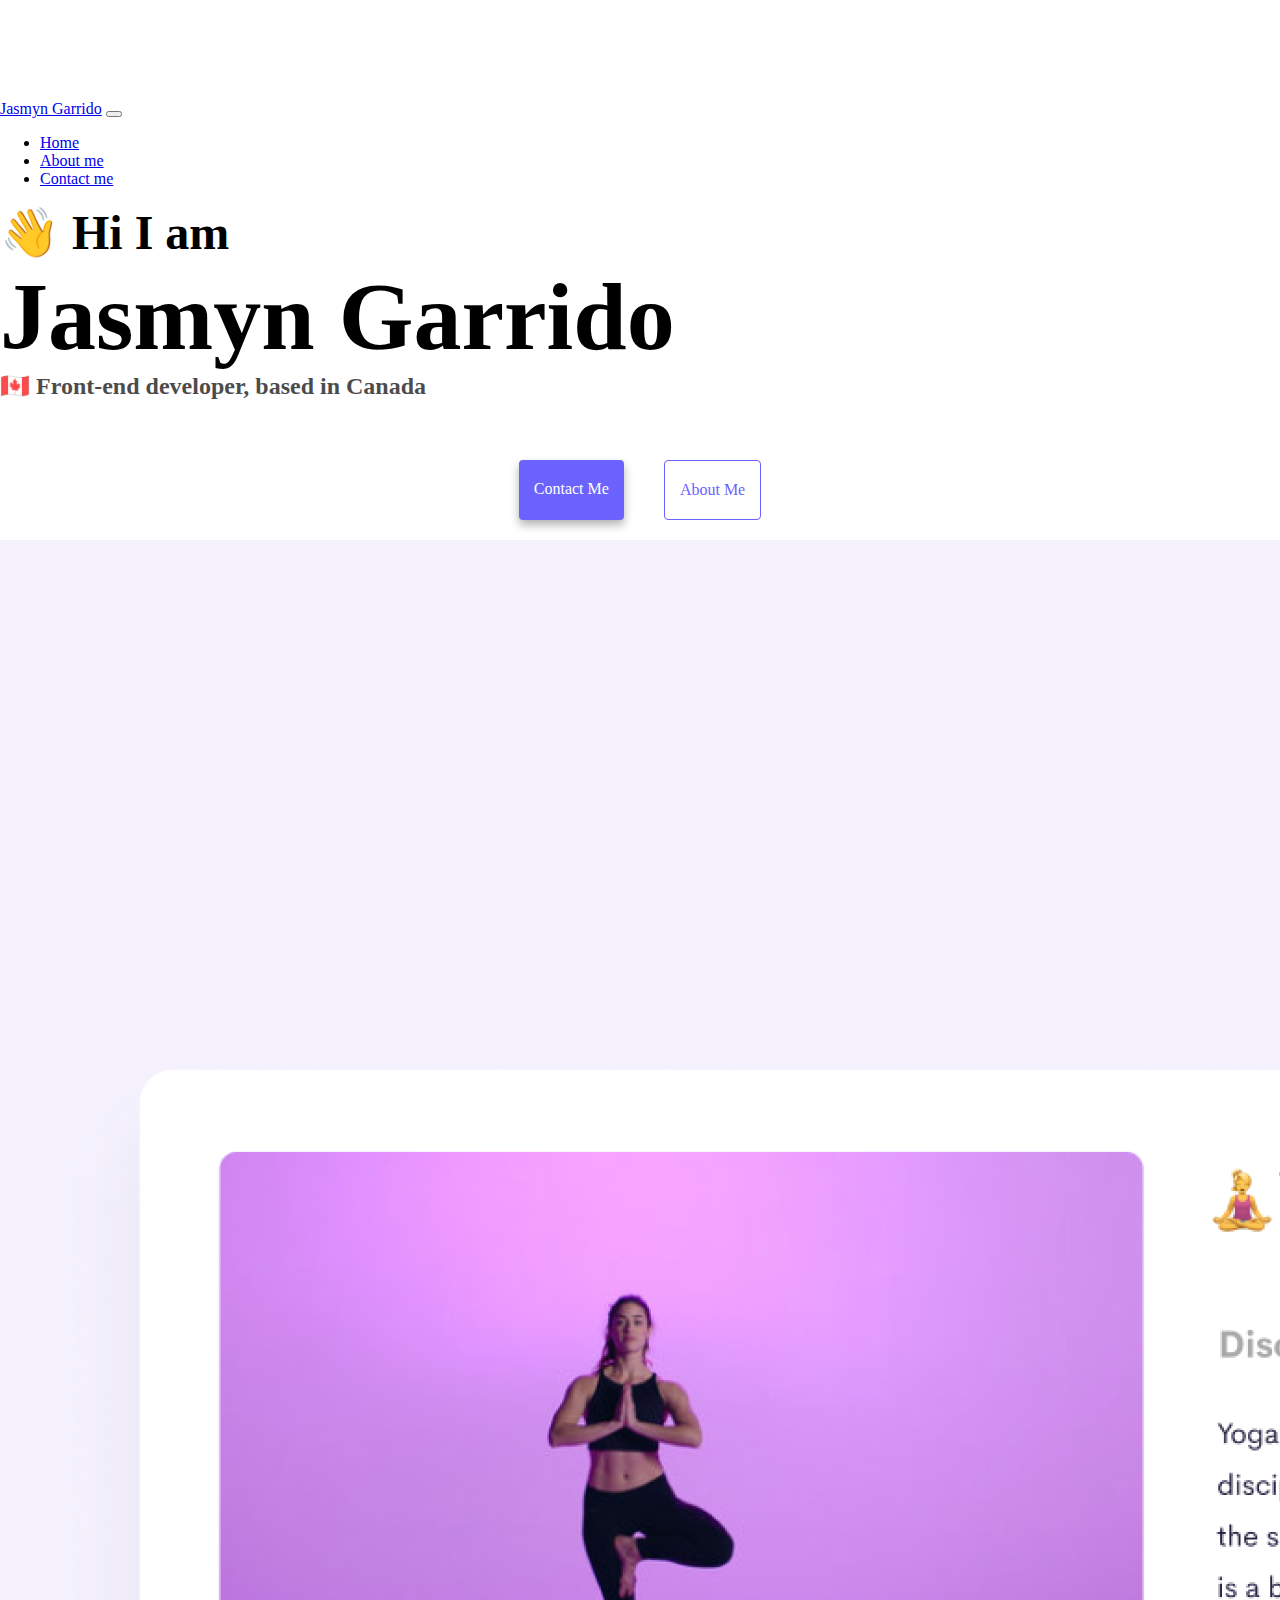
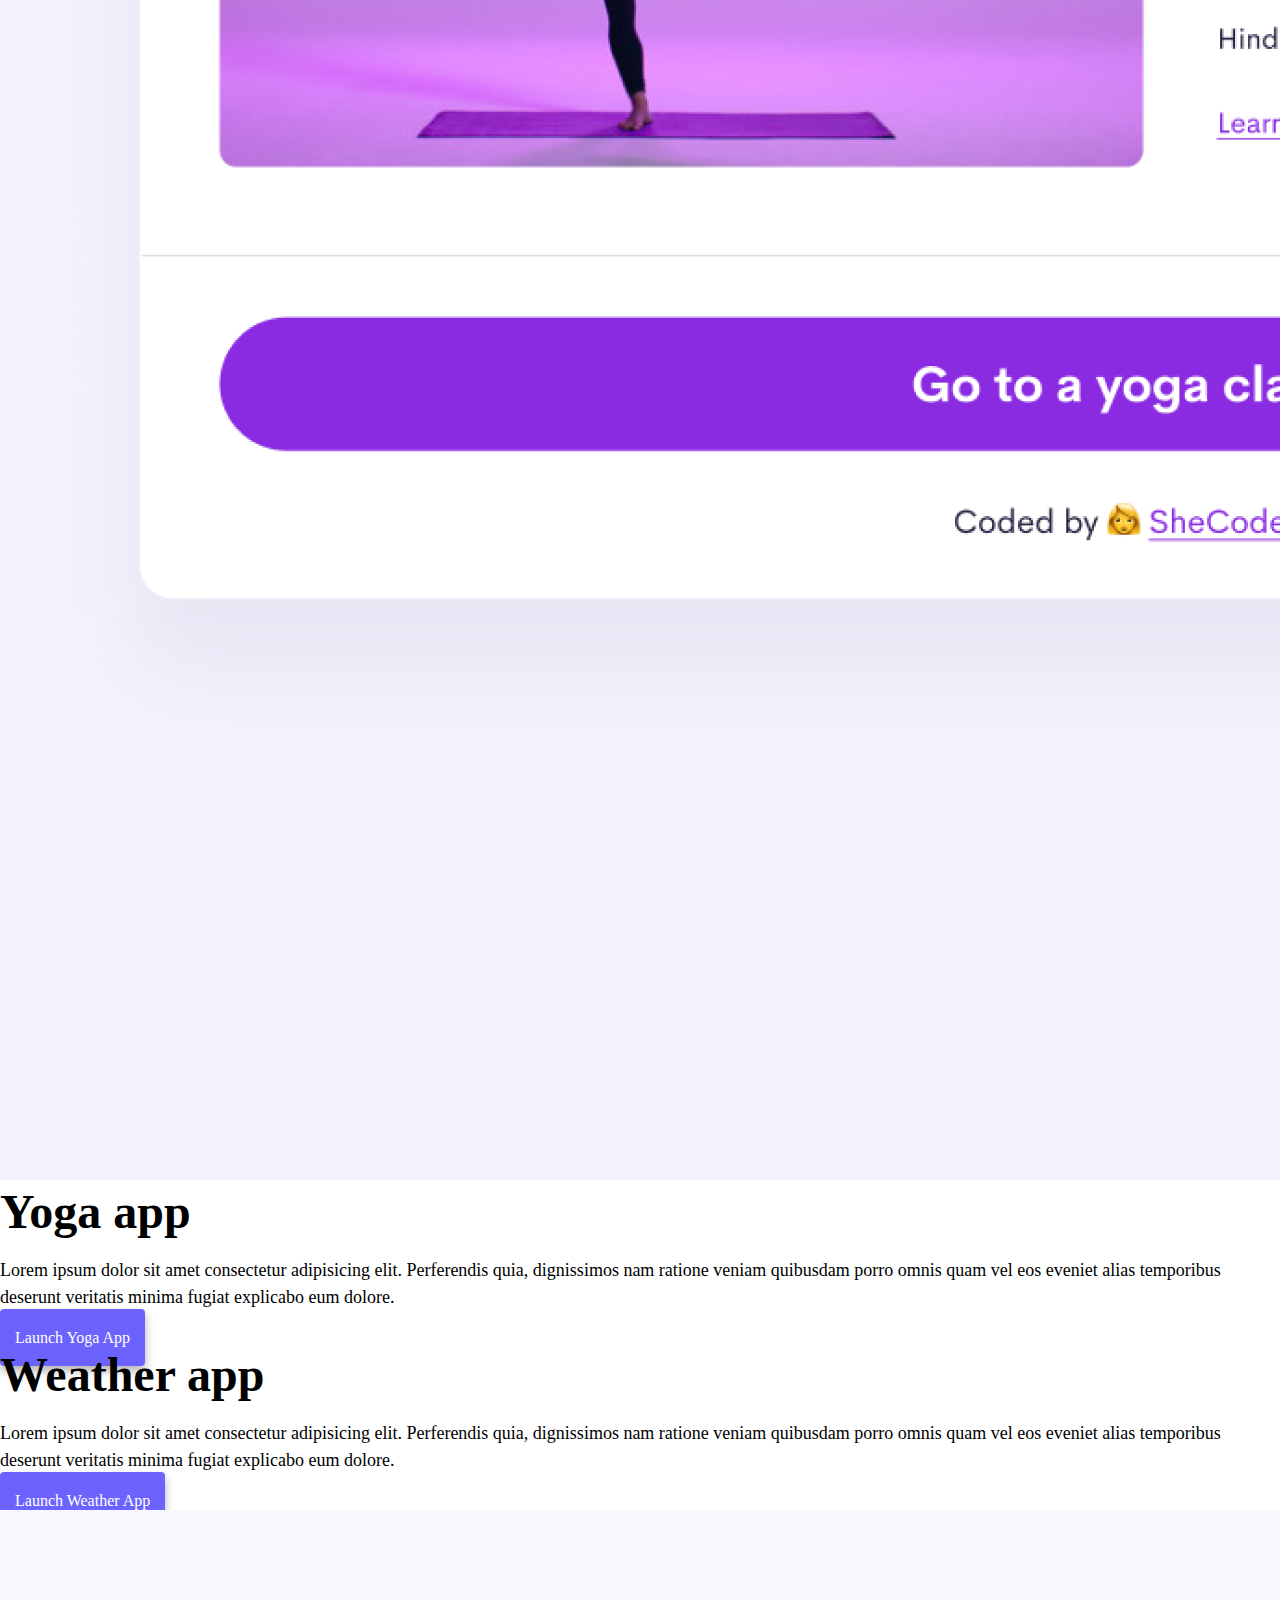
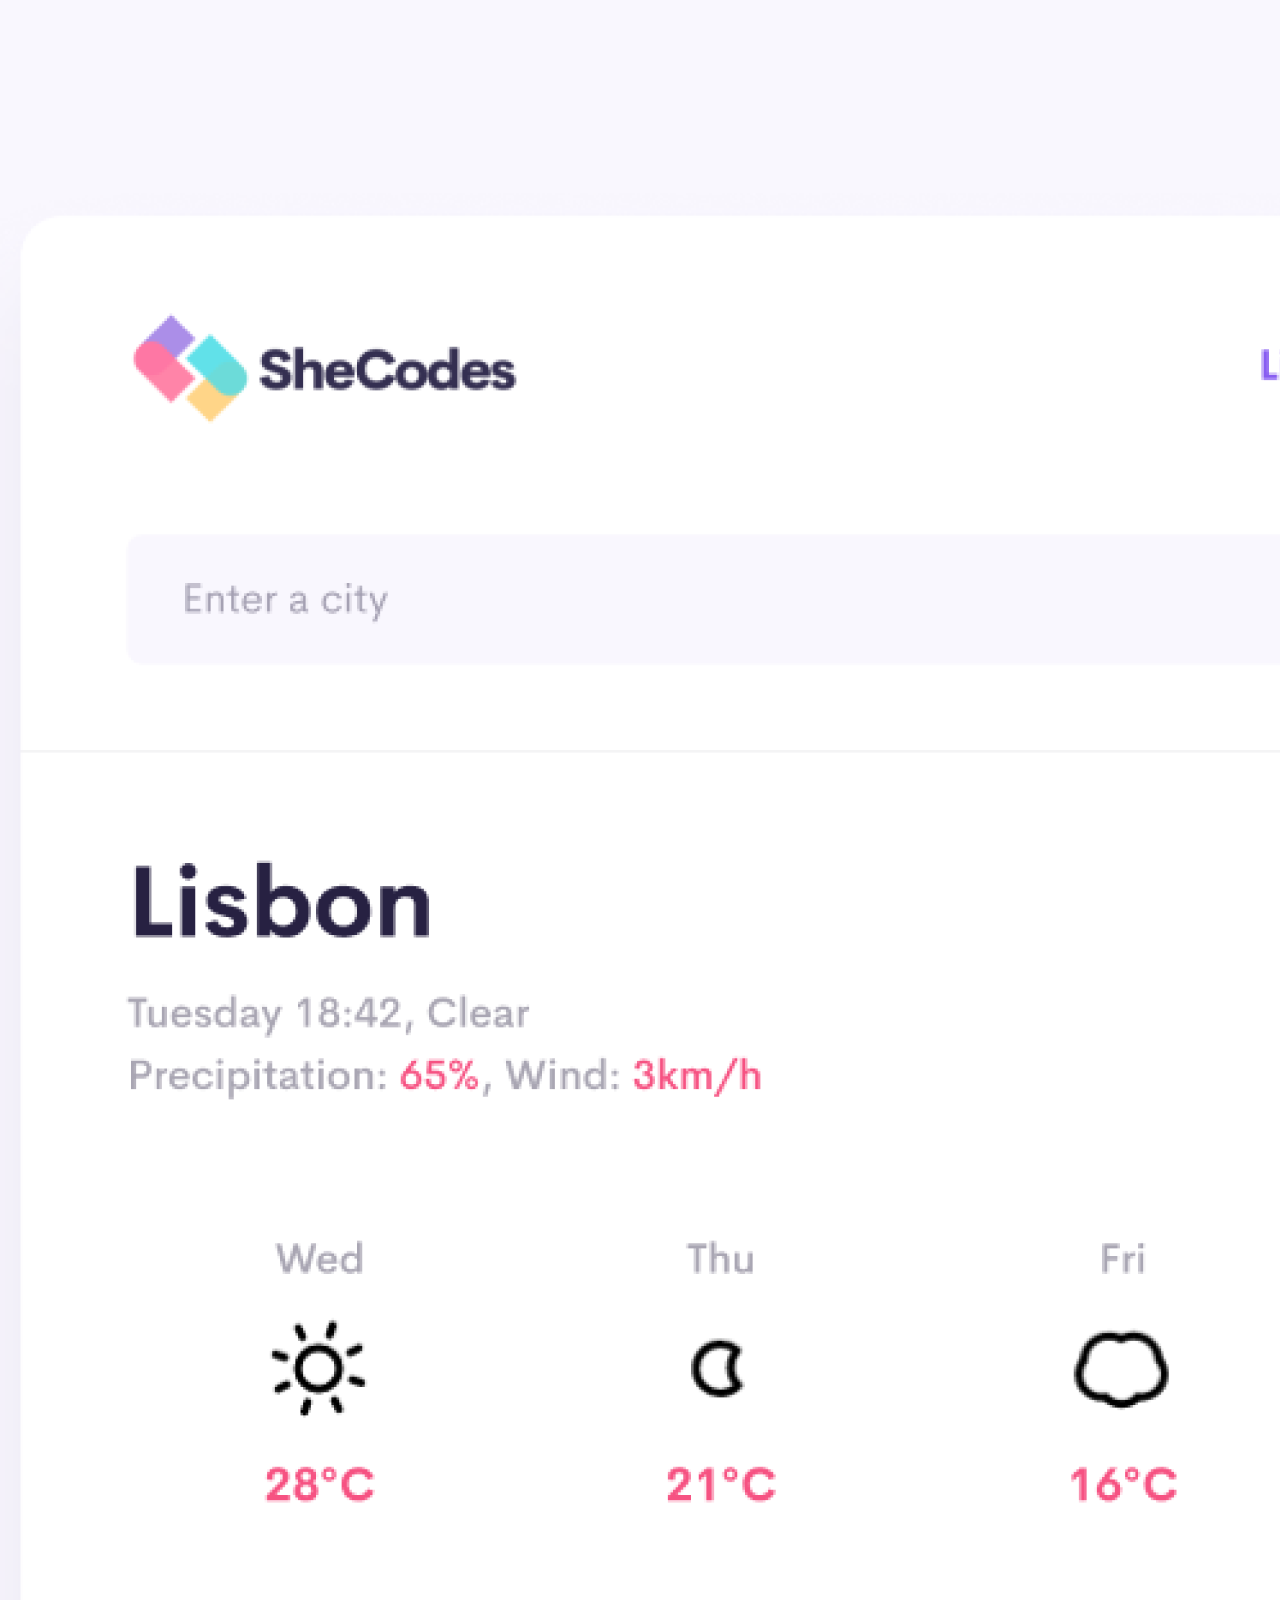
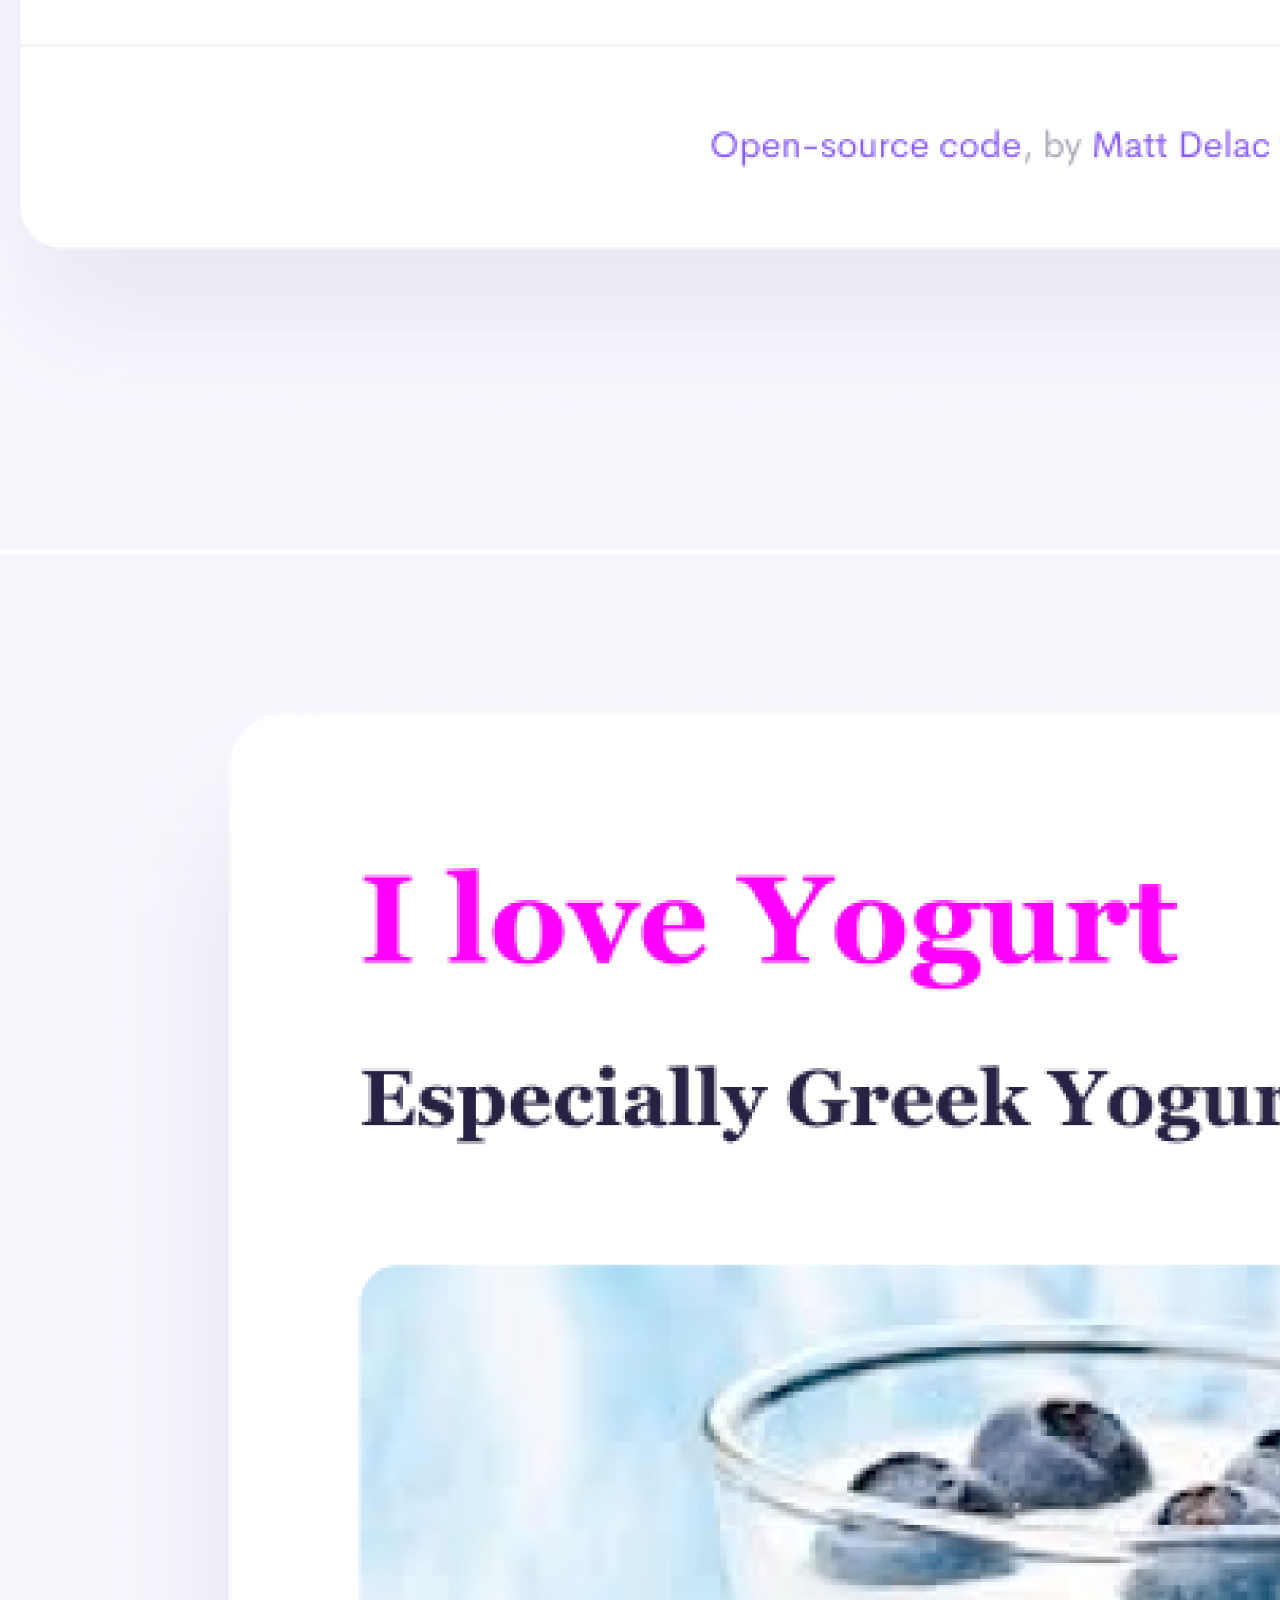
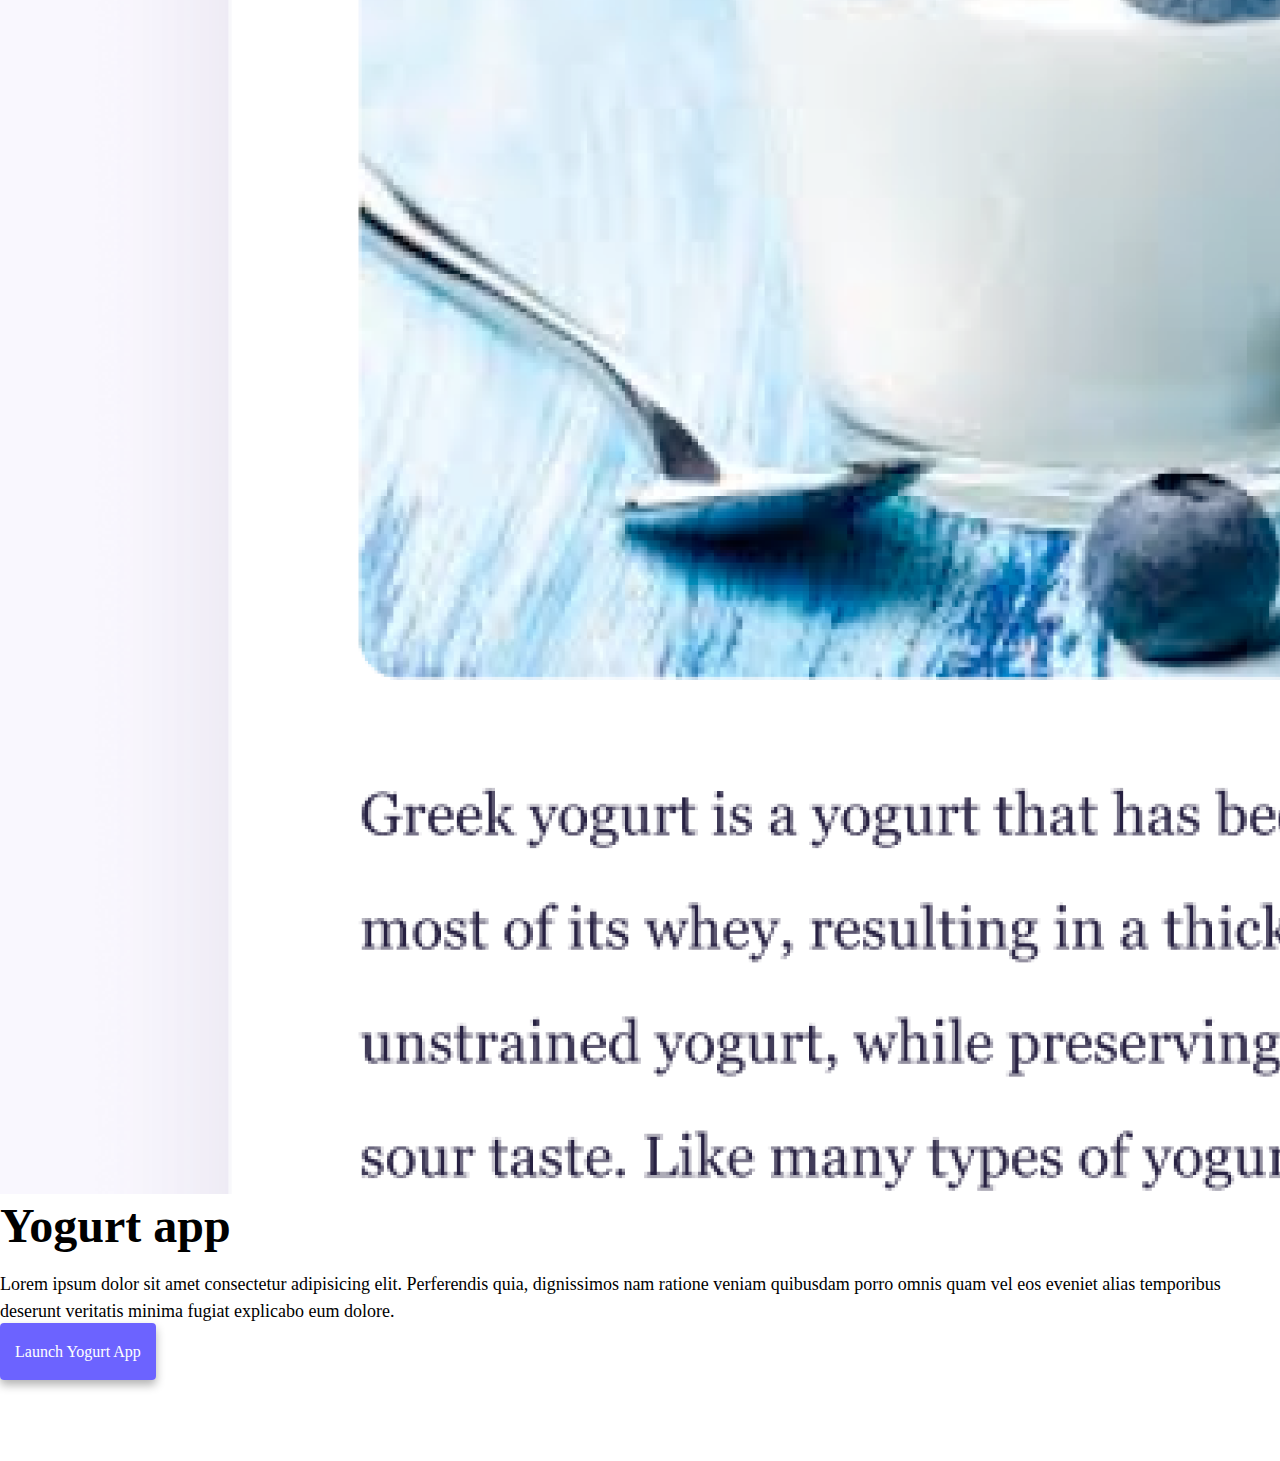
<file: index.html>
<!DOCTYPE html>
<html lang="en">
  <head>
    <meta charset="UTF-8" />
    <meta http-equiv="X-UA-Compatible" content="IE=edge" />
    <meta name="viewport" content="width=device-width, initial-scale=1.0" />
    <meta
      name="description"
      content="Jasmyn Garrido is a front-end developer based in Canada, check out his projects and contact him for job inquiries"
    />
    <title>Front-end developer - Jasmyn Garrido</title>
    <link
      href="https://cdn.jsdelivr.net/npm/bootstrap@5.0.0-beta2/dist/css/bootstrap.min.css"
      rel="stylesheet"
      integrity="sha384-BmbxuPwQa2lc/FVzBcNJ7UAyJxM6wuqIj61tLrc4wSX0szH/Ev+nYRRuWlolflfl"
      crossorigin="anonymous"
    />
    <script
      src="https://cdn.jsdelivr.net/npm/bootstrap@5.0.0-beta2/dist/js/bootstrap.bundle.min.js"
      integrity="sha384-b5kHyXgcpbZJO/tY9Ul7kGkf1S0CWuKcCD38l8YkeH8z8QjE0GmW1gYU5S9FOnJ0"
      crossorigin="anonymous"
    ></script>
    <link rel="stylesheet" href="/style.css" />
  </head>
  <body>
    <nav class="navbar navbar-expand-lg navbar-light bg-light fixed-top">
      <div class="container">
        <a class="navbar-brand" href="/" title="Homepage">Jasmyn Garrido</a>
        <button
          class="navbar-toggler"
          type="button"
          data-bs-toggle="collapse"
          data-bs-target="#navbarNav"
          aria-controls="navbarNav"
          aria-expanded="false"
          aria-label="Toggle navigation"
        >
          <span class="navbar-toggler-icon"></span>
        </button>
        <div class="collapse navbar-collapse" id="navbarNav">
          <ul class="navbar-nav">
            <li class="nav-item">
              <a
                class="nav-link active"
                aria-current="page"
                href="/"
                tilte="Homepage"
                >Home</a
              >
            </li>
            <li class="nav-item">
              <a
                class="nav-link"
                href="/about.html"
                title="About Jasmyn Garrido"
                >About me</a
              >
            </li>
            <li class="nav-item">
              <a
                class="nav-link"
                href="/about.html#contact"
                title="Contact Jasmyn Garrido"
                >Contact me</a
              >
            </li>
          </ul>
        </div>
      </div>
    </nav>
    <h2 class="text-center">👋 Hi I am</h2>
    <h1 class="text-center">Jasmyn Garrido</h1>
    <h3 class="text-center">🇨🇦 Front-end developer, based in Canada</h3>
    <div class="navigation-links mb-5">
      <a
        href="/about.html#contact"
        class="primary-link"
        title="Contact Jasmyn Garrido"
        >Contact me</a
      >
      <a href="/about.html" class="secondary-link" title="About Jasmyn Garrido"
        >About me</a
      >
    </div>
    <div class="container">
      <div class="row">
        <div class="col-sm-6">
          <img
            src="/images/yoga.png"
            alt="Yoga project "
            class="img-fluid rounded d-none d-sm-block"
          />
        </div>
        <div class="col-sm-6">
          <h2 class="mb-3">Yoga app</h2>
          <p>
            Lorem ipsum dolor sit amet consectetur adipisicing elit. Perferendis
            quia, dignissimos nam ratione veniam quibusdam porro omnis quam vel
            eos eveniet alias temporibus deserunt veritatis minima fugiat
            explicabo eum dolore.
          </p>
          <div class="mt-5">
            <a href="#" class="primary-link project-link" title="Yoga project"
              >Launch Yoga App</a
            >
          </div>
        </div>
      </div>
      <div class="row mt-5">
        <div class="col-sm-6">
          <h2 class="mb-3">Weather app</h2>
          <p>
            Lorem ipsum dolor sit amet consectetur adipisicing elit. Perferendis
            quia, dignissimos nam ratione veniam quibusdam porro omnis quam vel
            eos eveniet alias temporibus deserunt veritatis minima fugiat
            explicabo eum dolore.
          </p>
          <div class="mt-5">
            <a
              href="#"
              class="primary-link project-link"
              title="Weather project"
              >Launch Weather App</a
            >
          </div>
        </div>
        <div class="col-sm-6">
          <img
            src="/images/weather.png"
            class="img-fluid rounded d-none d-sm-block"
            alt="Weather project"
          />
        </div>
      </div>
      <div class="row mt-5">
        <div class="col-sm-6">
          <img
            src="/images/yogurt.png"
            class="img-fluid rounded d-none d-sm-block"
            alt="Yogurt project"
          />
        </div>
        <div class="col-sm-6">
          <h2 class="mb-3">Yogurt app</h2>
          <p>
            Lorem ipsum dolor sit amet consectetur adipisicing elit. Perferendis
            quia, dignissimos nam ratione veniam quibusdam porro omnis quam vel
            eos eveniet alias temporibus deserunt veritatis minima fugiat
            explicabo eum dolore.
          </p>
          <div class="mt-5">
            <a
              href="#"
              class="primary-link project-link"
              title="Weather project"
              >Launch Yogurt App</a
            >
          </div>
        </div>
      </div>
    </div>
  </body>
</html>
</file>
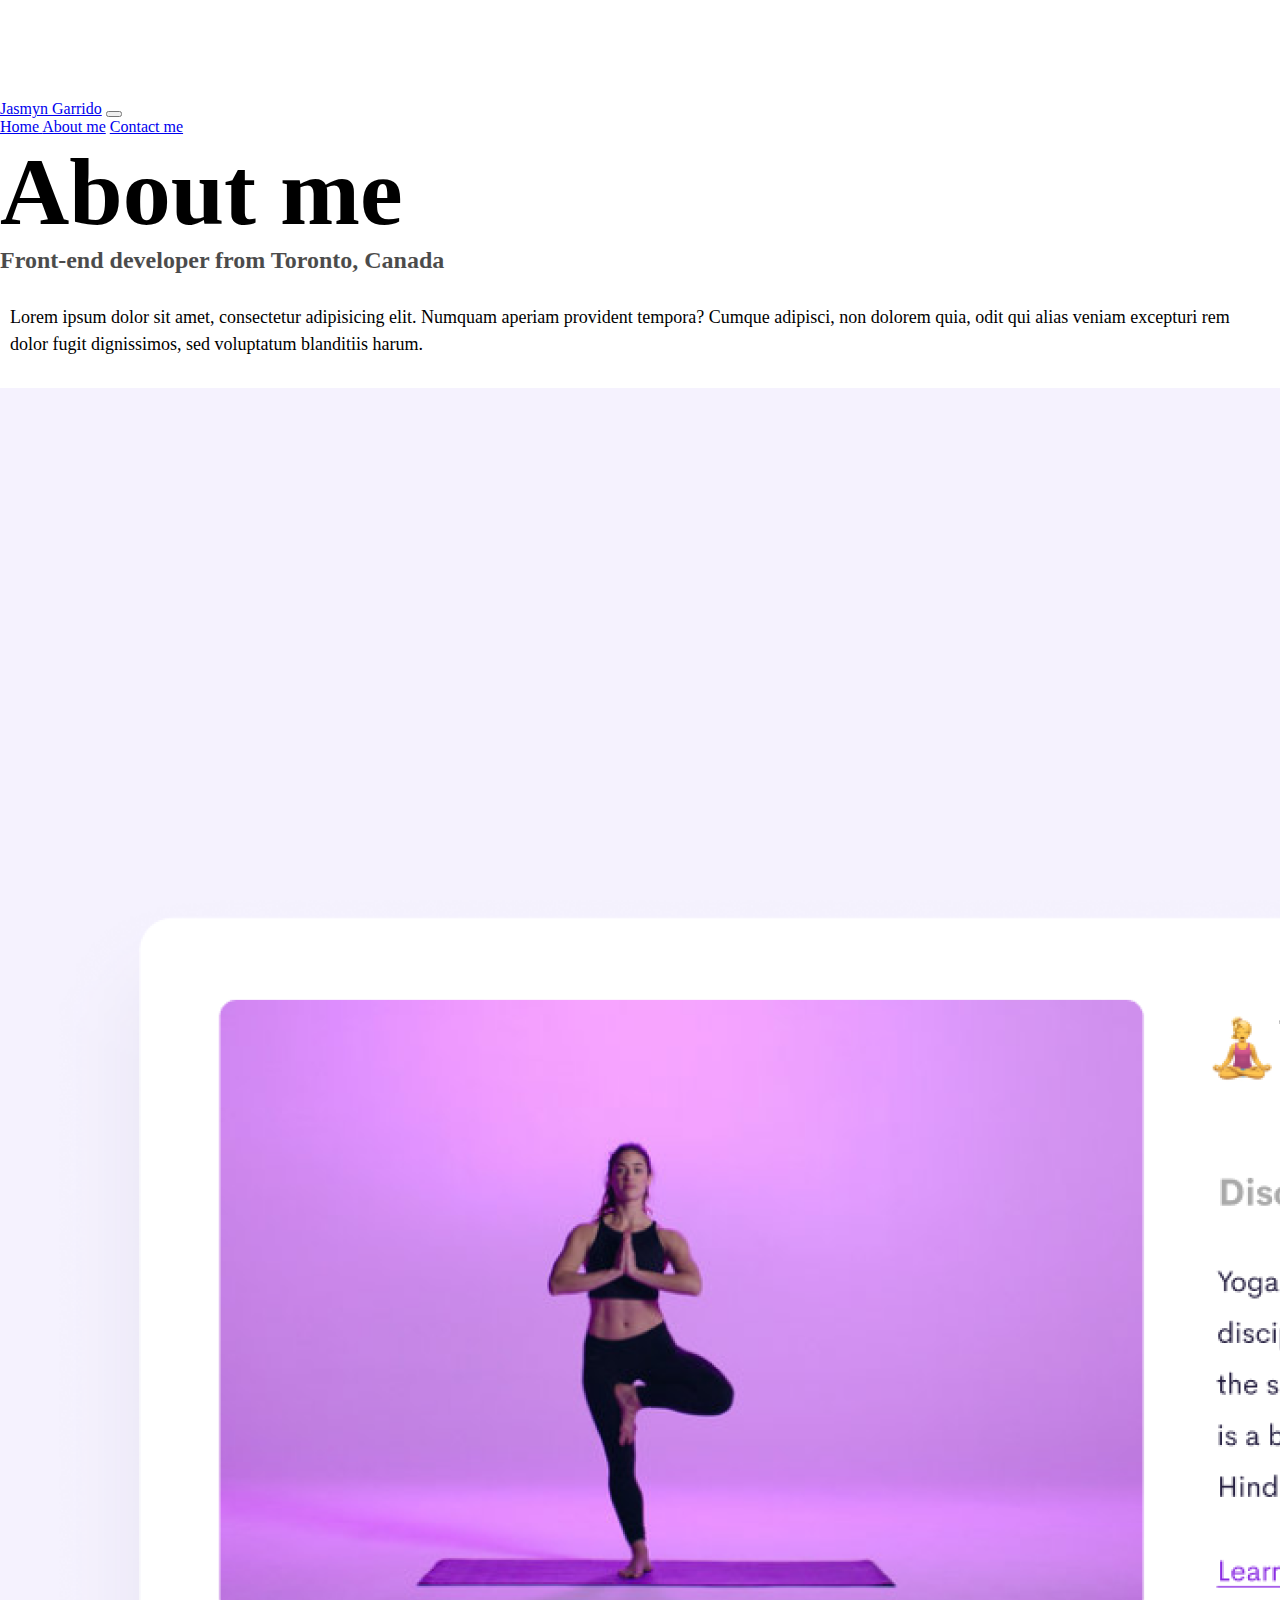
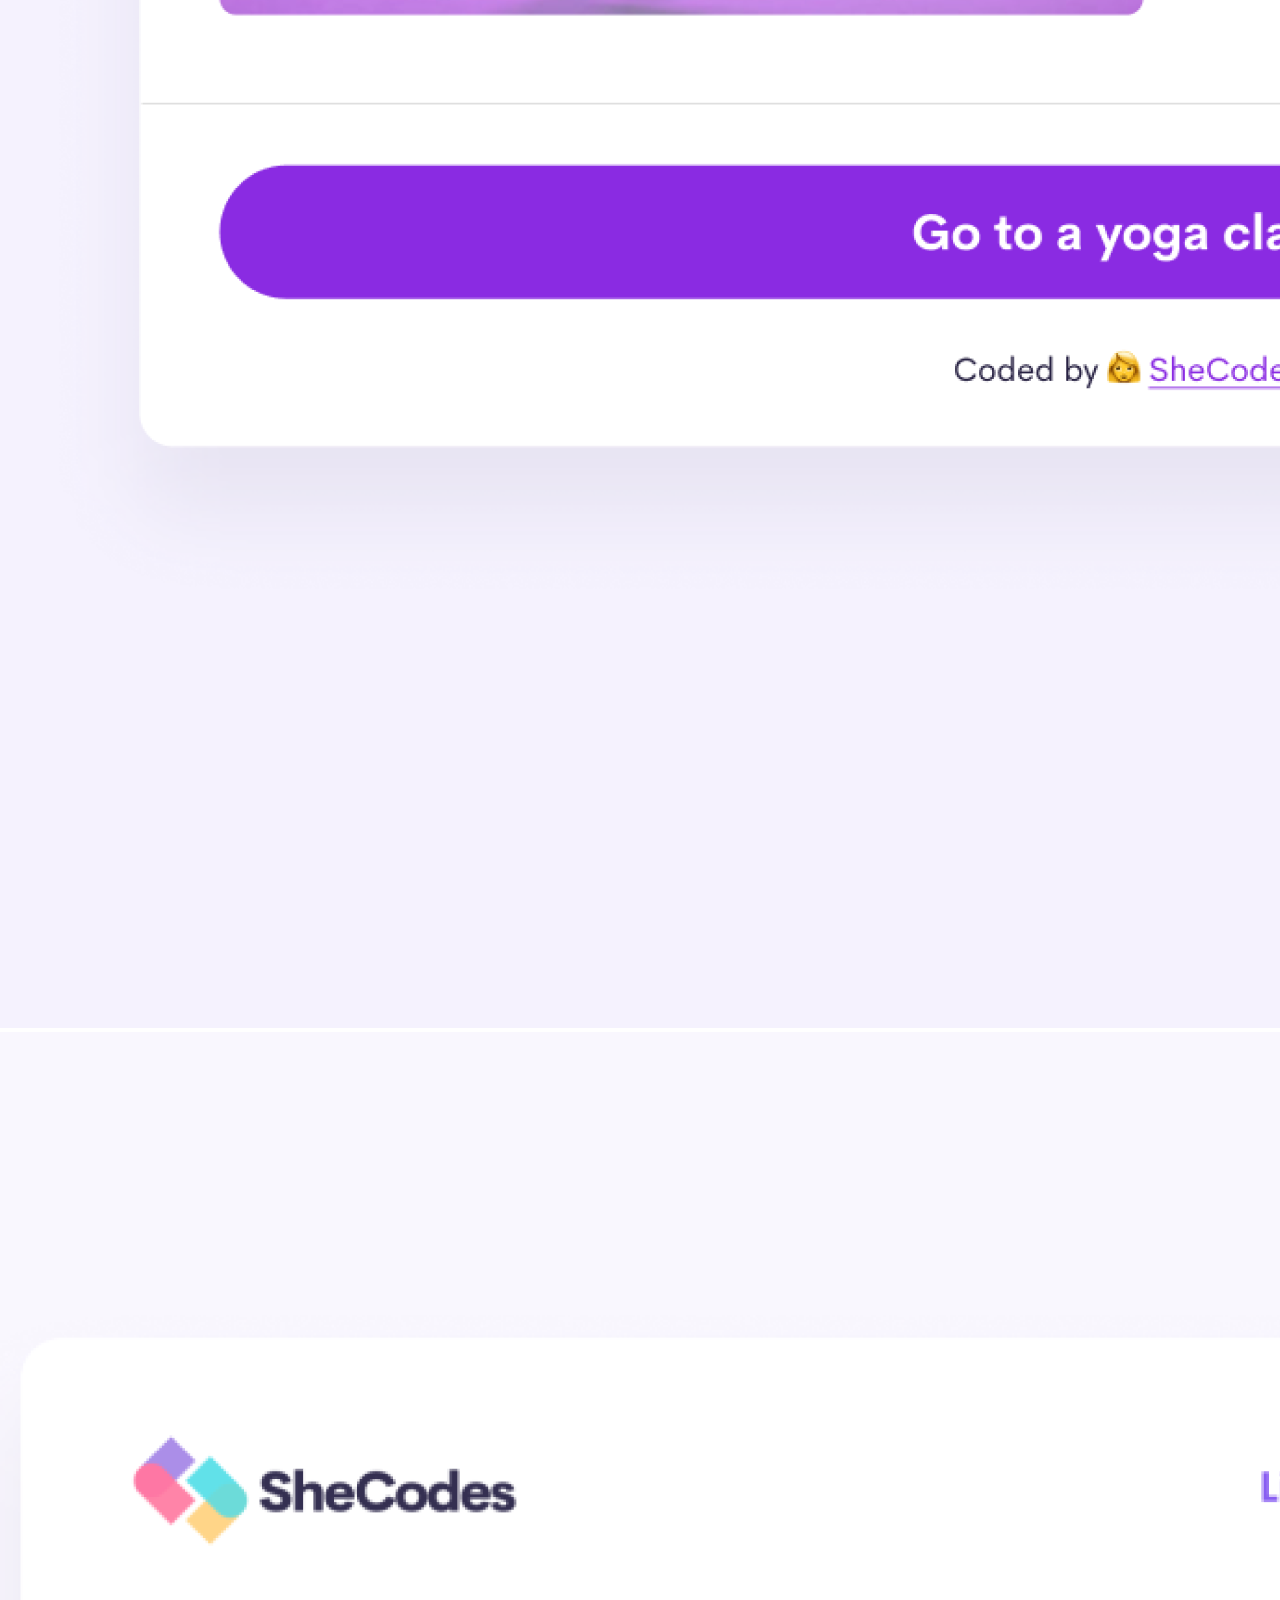
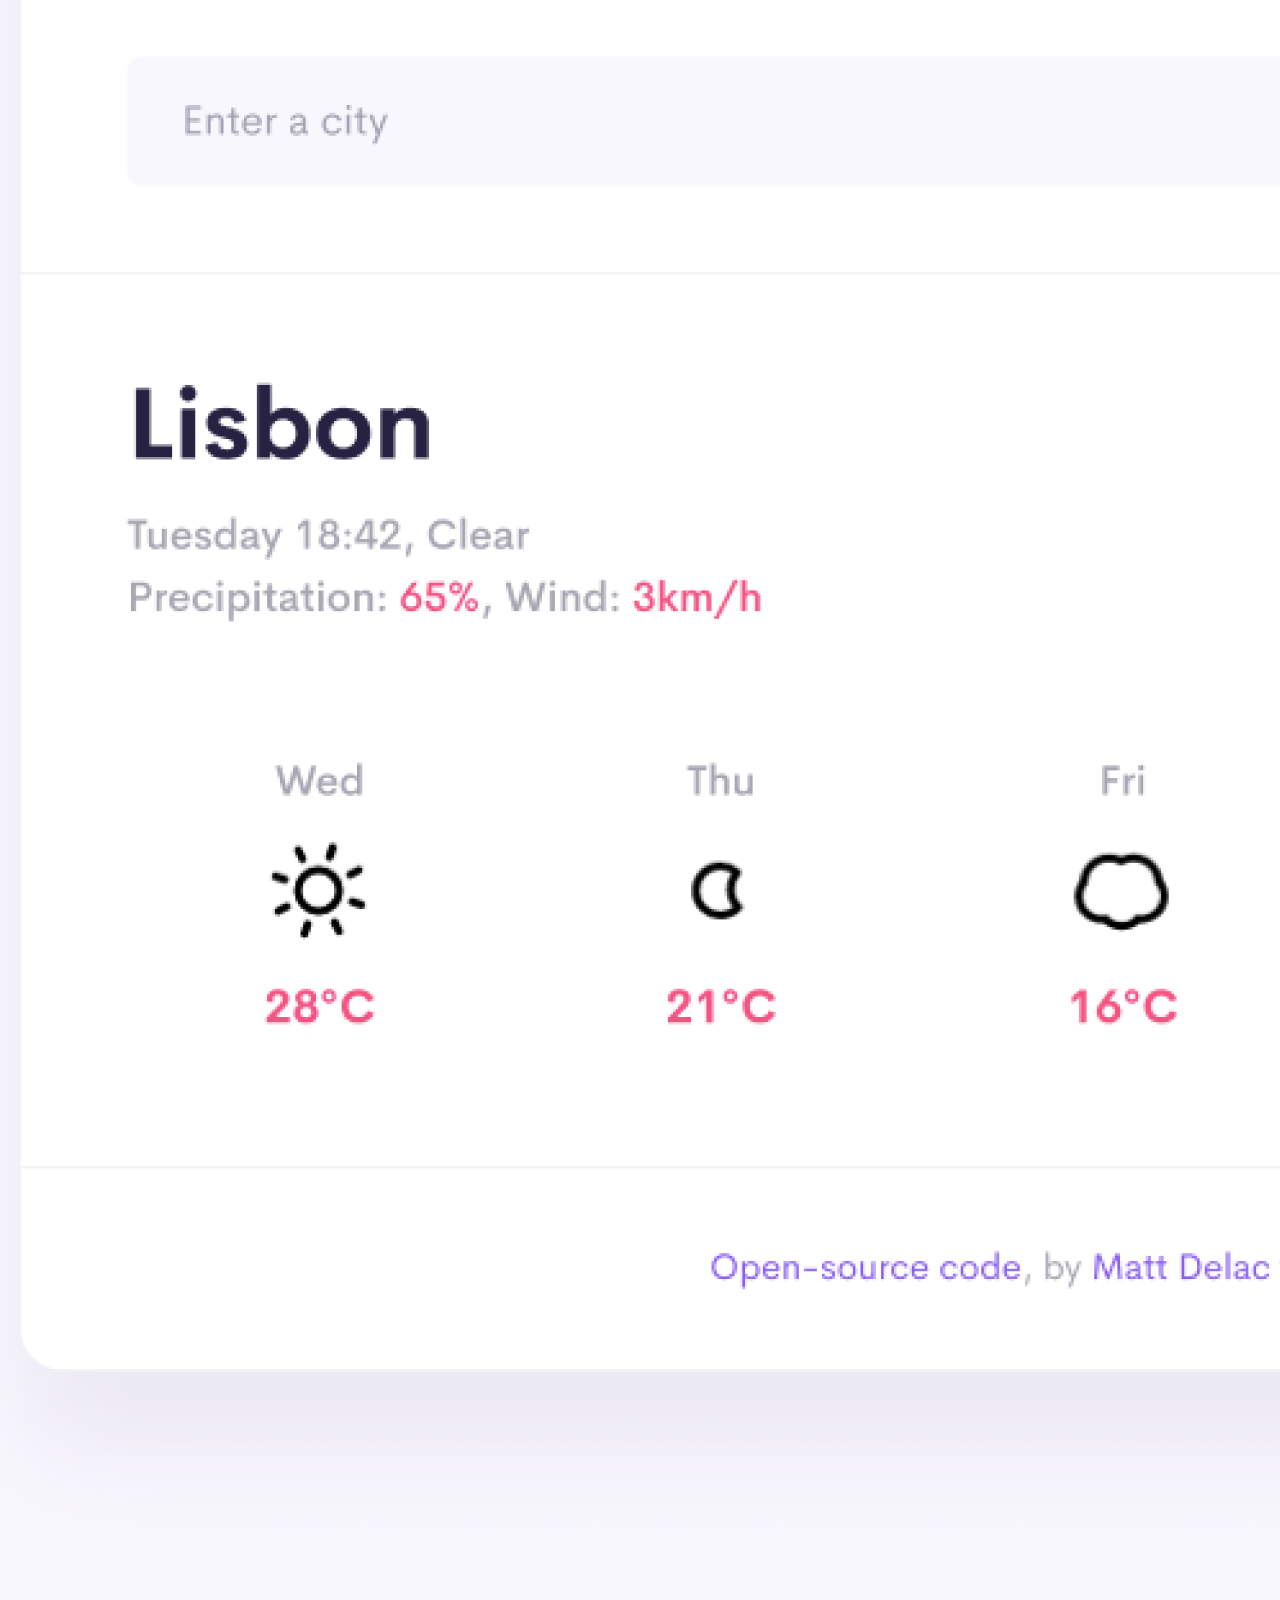
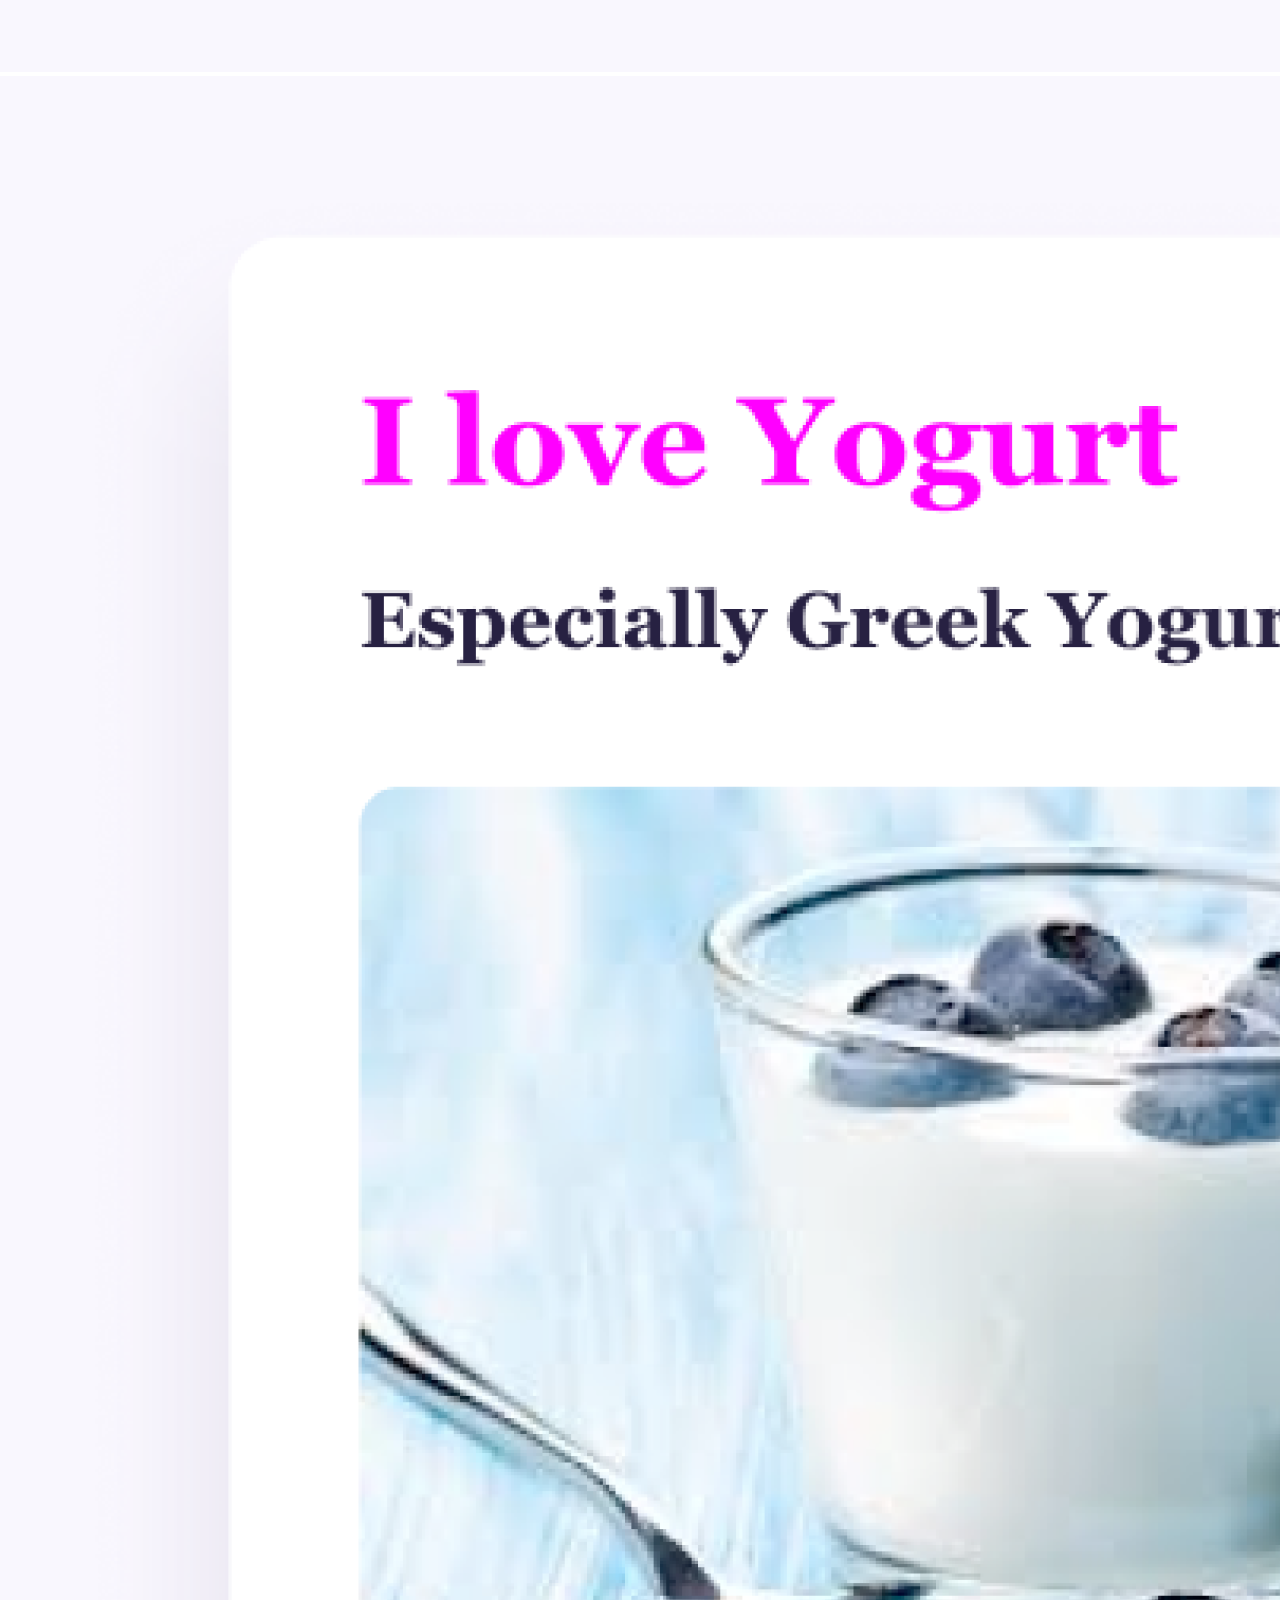
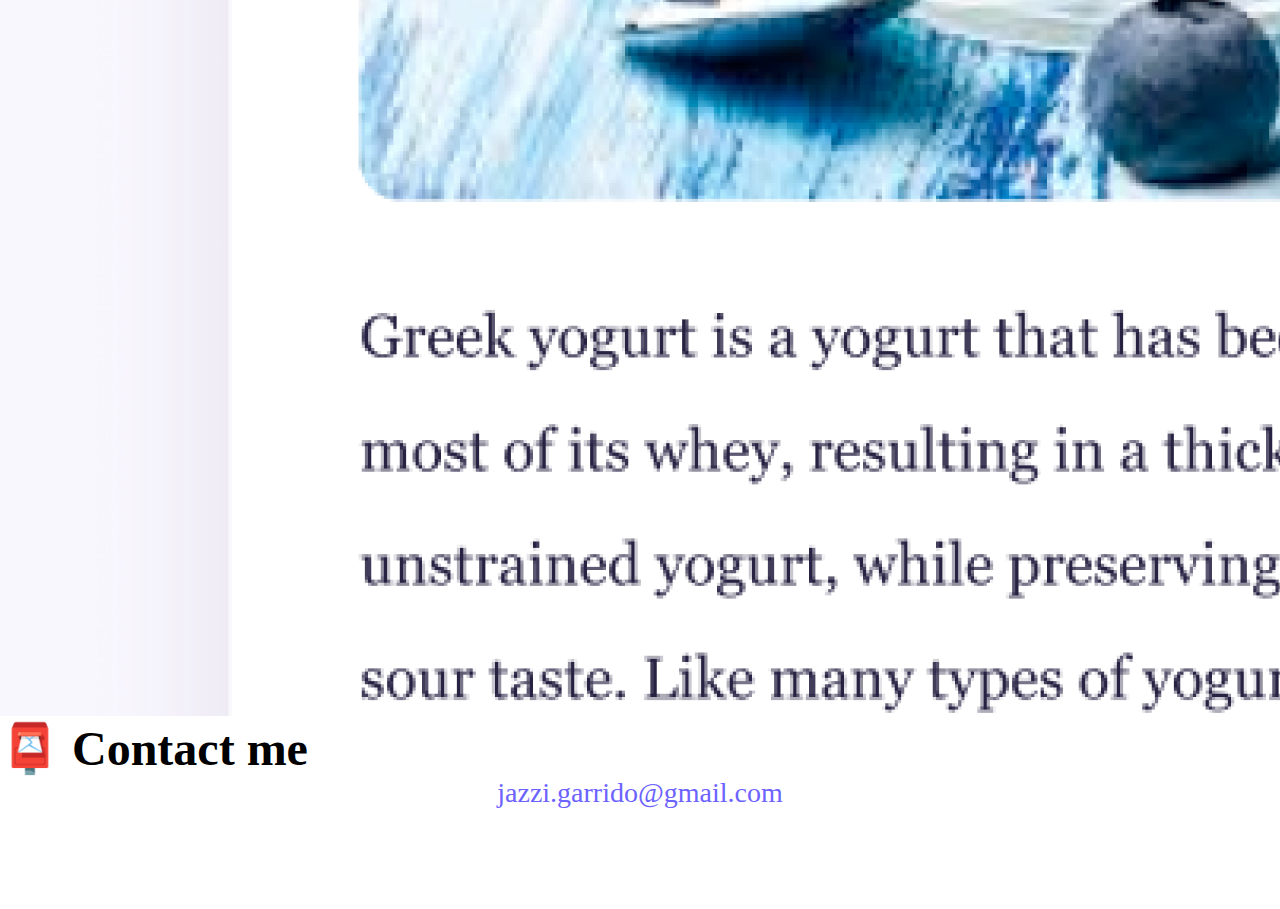
<file: about.html>
<!DOCTYPE html>
<html lang="en">
  <head>
    <meta charset="UTF-8" />
    <meta http-equiv="X-UA-Compatible" content="IE=edge" />
    <meta name="viewport" content="width=device-width, initial-scale=1.0" />
    <link
      rel="stylesheet"
      href="https://cdn.jsdelivr.net/npm/bootstrap@4.6.2/dist/css/bootstrap.min.css"
      integrity="sha384-xOolHFLEh07PJGoPkLv1IbcEPTNtaed2xpHsD9ESMhqIYd0nLMwNLD69Npy4HI+N"
      crossorigin="anonymous"
    />
    <script
      src="https://cdn.jsdelivr.net/npm/jquery@3.5.1/dist/jquery.slim.min.js"
      integrity="sha384-DfXdz2htPH0lsSSs5nCTpuj/zy4C+OGpamoFVy38MVBnE+IbbVYUew+OrCXaRkfj"
      crossorigin="anonymous"
    ></script>
    <script
      src="https://cdn.jsdelivr.net/npm/bootstrap@4.6.2/dist/js/bootstrap.bundle.min.js"
      integrity="sha384-Fy6S3B9q64WdZWQUiU+q4/2Lc9npb8tCaSX9FK7E8HnRr0Jz8D6OP9dO5Vg3Q9ct"
      crossorigin="anonymous"
    ></script>
    <link rel="stylesheet" href="/style.css" />
    <meta name="viewport" content="width=device-width, initial-scale=1.0" />
    <title>About Me - Jasmyn Garrido</title>
    <meta
      name="description"
      content="Jasmyn Garrido is a front-end developer based in Canada"
    />
  </head>
  <body>
    <nav class="navbar fixed-top navbar-expand-lg navbar-light bg-light">
      <div class="container">
        <a class="navbar-brand" href="/" title="Homepage">Jasmyn Garrido</a>
        <button
          class="navbar-toggler"
          type="button"
          data-toggle="collapse"
          data-target="#navbarNavAltMarkup"
          aria-controls="navbarNavAltMarkup"
          aria-expanded="false"
          aria-label="Toggle navigation"
        >
          <span class="navbar-toggler-icon"></span>
        </button>
        <div class="collapse navbar-collapse" id="navbarNavAltMarkup">
          <div class="navbar-nav">
            <a class="nav-item nav-link" href="/" title="HomePage"
              >Home <span class="sr-only"></span
            ></a>
            <a
              class="nav-item nav-link active"
              href="/about.html"
              title="About Jasmyn Garrido"
              >About me</a
            >
            <a
              class="nav-item nav-link"
              href="/about.html#contact"
              title="Contact Jasmyn Garrido"
              >Contact me</a
            >
          </div>
        </div>
      </div>
    </nav>

    <h1>About me</h1>
    <h3>Front-end developer from Toronto, Canada</h3>
    <div class="about-paragraphs">
      <p>
        Lorem ipsum dolor sit amet, consectetur adipisicing elit. Numquam
        aperiam provident tempora? Cumque adipisci, non dolorem quia, odit qui
        alias veniam excepturi rem dolor fugit dignissimos, sed voluptatum
        blanditiis harum.
        <br />
      </p>
    </div>

    <div class="container">
      <div class="row">
        <div class="col-sm-4">
          <img
            src="images/yoga.png"
            class="img-fluid p-2 mb-4 rounded shadow"
            alt="Yoga Project"
          />
        </div>
        <div class="col-sm-4">
          <img
            src="images/weather.png"
            class="img-fluid p-2 mb-4 rounded shadow"
            alt="Weather Project"
          />
        </div>
        <div class="col-sm-4">
          <img
            src="images/yogurt.png"
            class="img-fluid p-2 mb-4 rounded shadow"
            alt="Yogurt Project"
          />
        </div>
      </div>
    </div>
    <div id="contact">
      <h2>📮 Contact me</h2>
      <a href="mailto:jazzi.garrido@gmail.com" class="email-link">
        jazzi.garrido@gmail.com
      </a>
    </div>
  </body>
</html>
</file>
<file: style.css>
:root {
  --primary-color: #6c63ff;
  --secondary-color: #f5f2fe;
  --box-shadow: 0 5px 10px rgba(0, 0, 0, 0.3);
}

body {
  margin: 100px 0;
}

h1,
h2,
h3 {
  margin: 0;
}

h1 {
  font-size: 96px;
}

h2 {
  font-size: 48px;
}

h3 {
  font-size: 24px;
  opacity: 0.7;
}

p {
  font-size: 18px;
  line-height: 1.5;
}

.navigation-links {
  display: flex;
  margin-top: 40px;
  justify-content: center;
}

.navigation-links a {
  margin: 20px;
}
.primary-link {
  border-radius: 4px;
  padding: 20px 15px;
  text-decoration: none;
  text-transform: capitalize;
  background: var(--primary-color);
  box-shadow: var(--box-shadow);
  color: white;
}

.primary-link:hover {
  color: white;
}

.secondary-link {
  border-radius: 4px;
  padding: 20px 15px;
  text-decoration: none;
  text-transform: capitalize;
  color: var(--primary-color);
  border: 1px solid var(--primary-color);
}
.homepage-link {
  color: var(--primary-color);
  text-align: center;
  display: block;
}

.about-paragraphs {
  margin: 30px 0;
}

.about-paragraphs p {
  margin: 10px;
}

.email-link {
  display: flex;
  justify-content: center;
  color: var(--primary-color);
  font-size: 28px;
  text-decoration: none;
}

.email-link:hover {
  text-decoration: underline;
}

@media (max-width: 576px) {
  h1 {
    font-size: 48px;
    line-height: 1.5;
  }

  h2 {
    font-size: 32px;
    text-align: center;
  }

  p {
    text-align: center;
  }

  .project-link {
    display: block;
    text-align: center;
    margin: 0 20px;
  }
}
</file>
